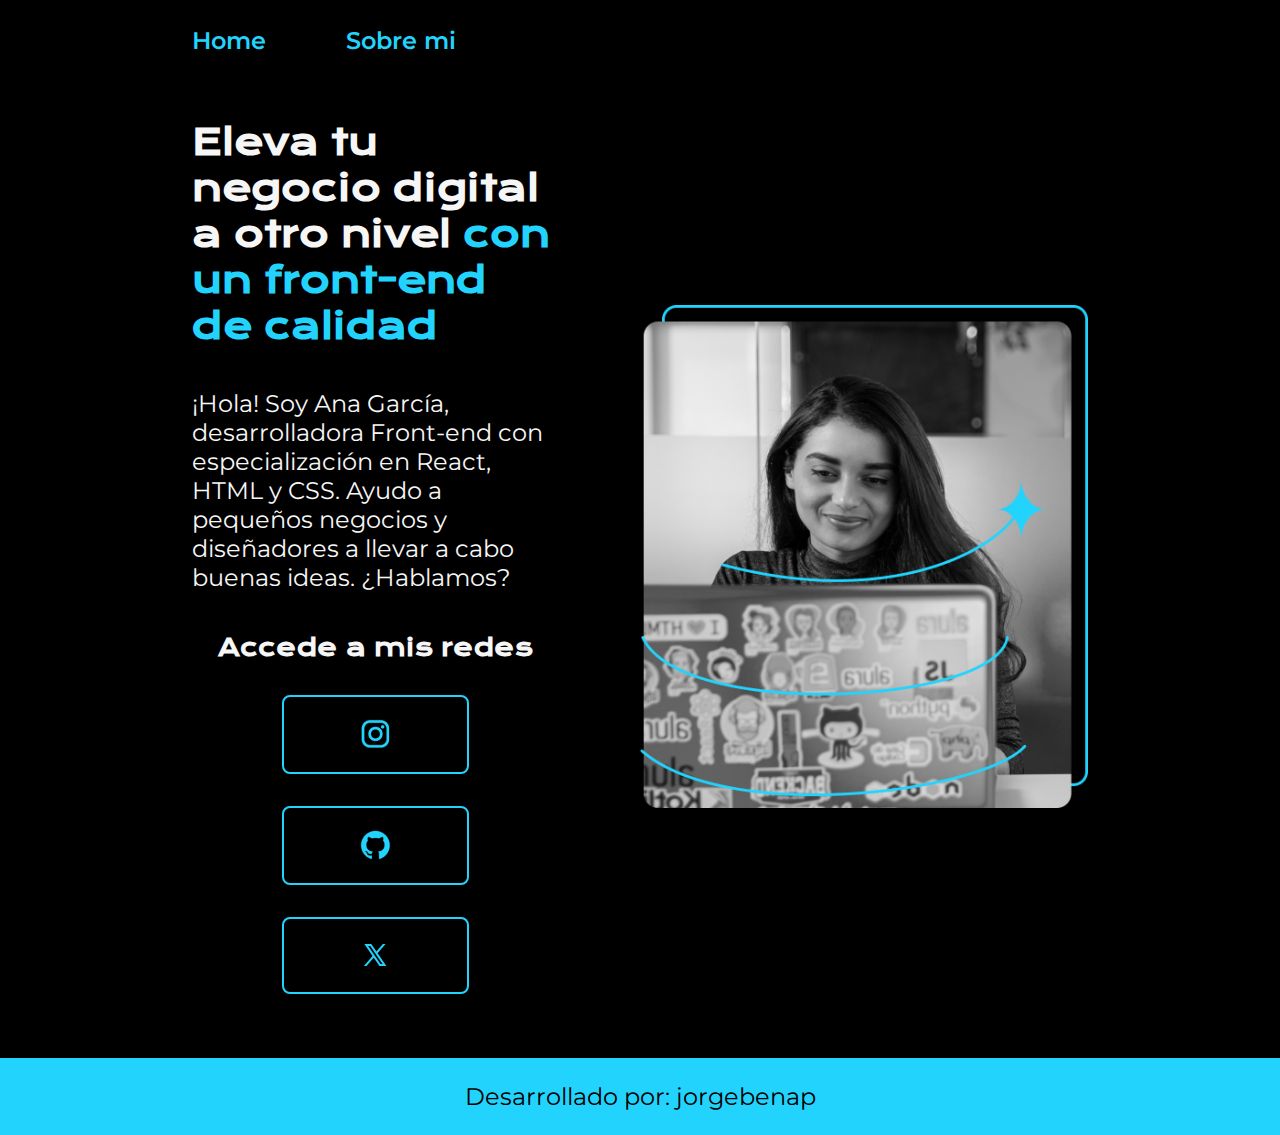
<file: index.html>
<!DOCTYPE html>
<html lang="es">
  <head>
    <meta charset="UTF-8">
    <meta name="viewport" content="width=device-width, initial-scale=1.0">
    <title>Portafolio</title>
    <link rel="stylesheet" href="/style.css">
  </head>
  <body>
    <header class="header">
      <nav class="header_menu">
        <a class="header_menu_link" href="/index.html">Home</a>
        <a class="header_menu_link" href="/about.html">Sobre mi</a>
      </nav>
    </header>
    <main class="presentacion">
      <section class="presentacion__contenido">
        <h1 class="presentacion__contenido__titulo">
          Eleva tu negocio digital a otro nivel 
          <strong class="titulo-destaque">con un front-end de calidad 
          </strong>
        </h1>
        <p class="presentacion__contenido__texto">
          ¡Hola! Soy Ana García, desarrolladora Front-end con especialización en React, HTML y CSS. Ayudo a pequeños negocios y diseñadores a llevar a cabo buenas ideas. ¿Hablamos?
        </p>

        <div class="presentacion__enlaces">

          <h2 class="presentacion__enlaces__subtitulo">Accede a mis redes</h2>

          <a class="presentacion__enlaces__link"href="https://www.instagram.com/"> <img src="/images/instagram.png" alt="icono"/></a>

          <a class="presentacion__enlaces__link" href="https://github.com/jorgebenap"> <img src="/images/github.png" alt="icono"/></a>

          <a class="presentacion__enlaces__link" href="https://x.com/jorgebenaperez"> <img src="/images/twitter-novo.png" alt="icono"/></a>
        </div>

      </section>
        <img class="img-responsive" src="/images/imagem.png" alt="Imagen de Ana García trabajando"/>
    </main>
    <footer class="footer">
      <p>Desarrollado por: jorgebenap</p>
    </footer>
  </body>
</html>
</file>
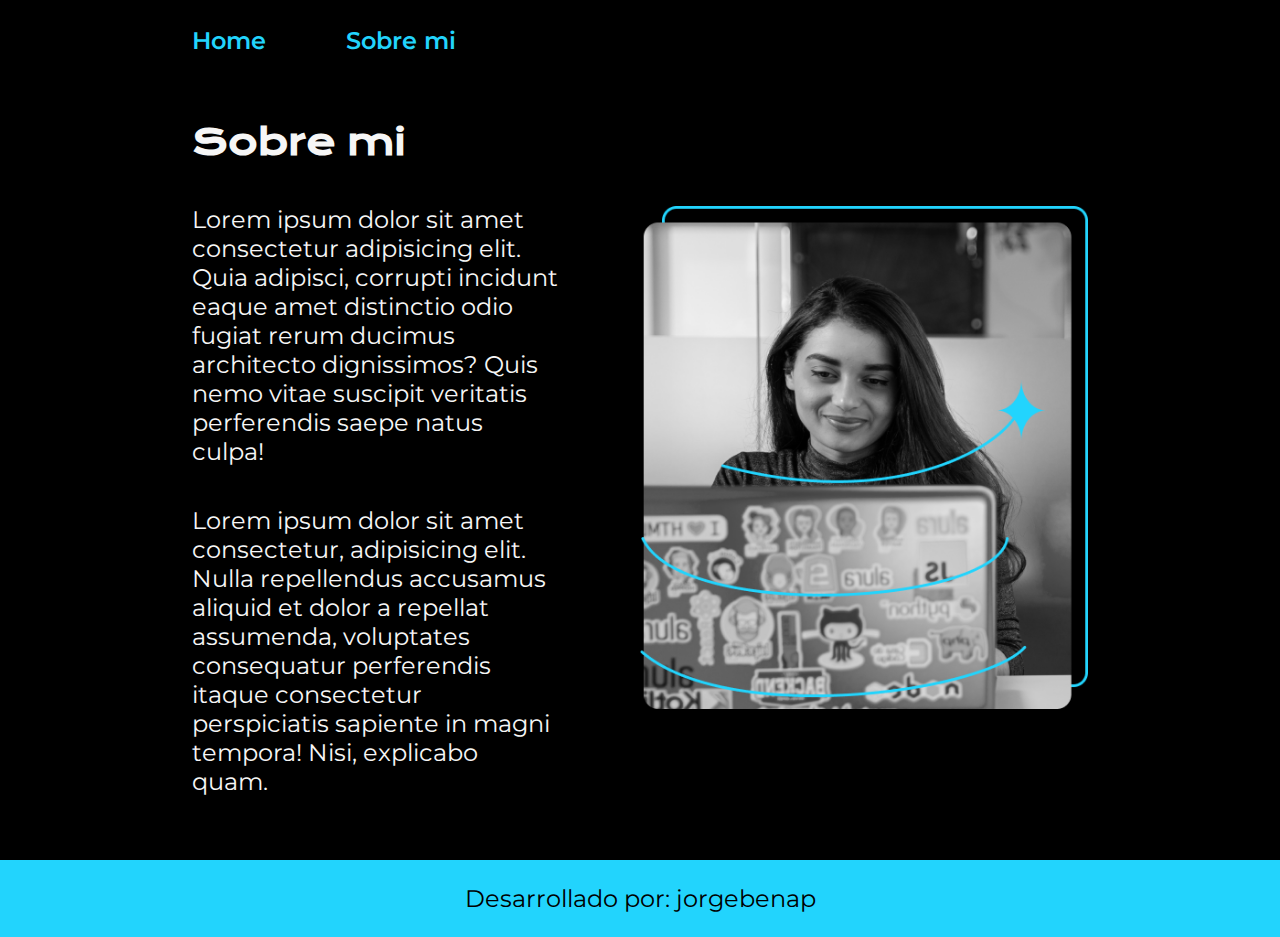
<file: about.html>
<!DOCTYPE html>
<html lang="es">
<head>
  <meta charset="UTF-8">
  <meta name="viewport" content="width=device-width, initial-scale=1.0">
  <title>Sobre mi</title>
  <link rel="stylesheet" href="/style.css">
</head>
<body>
  <header class="header">
    <nav class="header_menu">
      <a class="header_menu_link" href="/index.html">Home</a>
      <a class="header_menu_link" href="/about.html">Sobre mi</a>
    </nav>
  </header>
  <main class="presentacion">
    <section class="presentacion__contenido">
      <h1 class="presentacion__contenido__titulo">Sobre mi</h1>
      <p class="presentacion__contenido__texto">Lorem ipsum dolor sit amet consectetur adipisicing elit. Quia adipisci, corrupti incidunt eaque amet distinctio odio fugiat rerum ducimus architecto dignissimos? Quis nemo vitae suscipit veritatis perferendis saepe natus culpa!</p>
      <p class="presentacion__contenido__texto">Lorem ipsum dolor sit amet consectetur, adipisicing elit. Nulla repellendus accusamus aliquid et dolor a repellat assumenda, voluptates consequatur perferendis itaque consectetur perspiciatis sapiente in magni tempora! Nisi, explicabo quam.</p>
    </section>
    <img class="img-responsive" src="/images/imagem.png" alt="Foto de Ana Garcia">
  </main>
  <footer class="footer">
    <p>Desarrollado por: jorgebenap</p>
  </footer>
</body>
</html>
</file>
<file: style.css>
@import url('https://fonts.googleapis.com/css2?family=Krona+One&family=Montserrat:ital,wght@0,100..900;1,100..900&display=swap');


:root {
  --color-primario: #000000;
  --color-secundario: #F6F6F6;
  --color-terciario: #22D4FD;
  --color-hover: #272727;

  --fuente-montserrat: "Montserrat", sans-serif;
  --fuente-krona: "Krona One", sans-serif;
}

* {
  padding: 0;
  margin: 0;
}

body {
  box-sizing: border-box;
  background-color: var(--color-primario);
  color: var(--color-secundario);
}

.header {
  padding: 2% 0% 0% 15%;
}

.header_menu {
  display: flex;
  gap: 80px;
}

.header_menu_link {
  font-family: var(--fuente-montserrat);
  font-size: 1.5rem;
  font-weight:600;
  color: var(--color-terciario);
  text-decoration: none;
}

.presentacion {
  padding: 5% 15% ;
  display: flex;
  align-items: center;
  justify-content: space-between;
  gap: 82px;
}

.presentacion__contenido {
  width: 50%;
  display: flex;
  flex-direction: column;
  gap: 40px;
}

.presentacion__contenido__titulo {
  font-size:2.25rem;
  font-family: var(--fuente-krona);
}

.titulo-destaque {
  color: var(--color-terciario);
}

.presentacion__contenido__texto {
  font-size: 1.5rem;
  font-family: var(--fuente-montserrat);
}

.presentacion__enlaces {
  display: flex;
  justify-content: space-between;
  flex-direction: column;
  align-items: center;
  gap: 32px;
}

.presentacion__enlaces__subtitulo {
  font-family: var(--fuente-krona);
  font-size: 1.5rem;
  font-weight:400px;
}

.presentacion__enlaces__link {
  width: 50%;
  text-align: center;
  border-radius: 8px;
  font-size: 1.5rem;
  font-weight: 600;
  padding: 21.5px 0;
  text-decoration: none;
  color: var(--color-secundario);
  font-family: var(--fuente-montserrat);
  border: 2px solid var(--color-terciario);
  display: flex;
  justify-content: center;
  gap: 10px;
}

.presentacion__enlaces__link:hover {
  background-color: var(--color-hover);
}

.img-responsive {
  width: 50%;
}

.footer {
  background-color: var(--color-terciario);
  padding: 1.5rem;
  color: var(--color-primario);
  text-align: center;
  font-family: var(--fuente-montserrat);
  font-size: 1.5rem;
  font-weight: 400;
}

@media (max-width: 1200px) {
  .header {
    padding:10%;
  }
  .header_menu {
    justify-content: center;
  }
  .presentacion {
    flex-direction: column-reverse;
    padding: 5%;
  }
  .presentacion__contenido {
    width: auto;
  }
}
</file>
